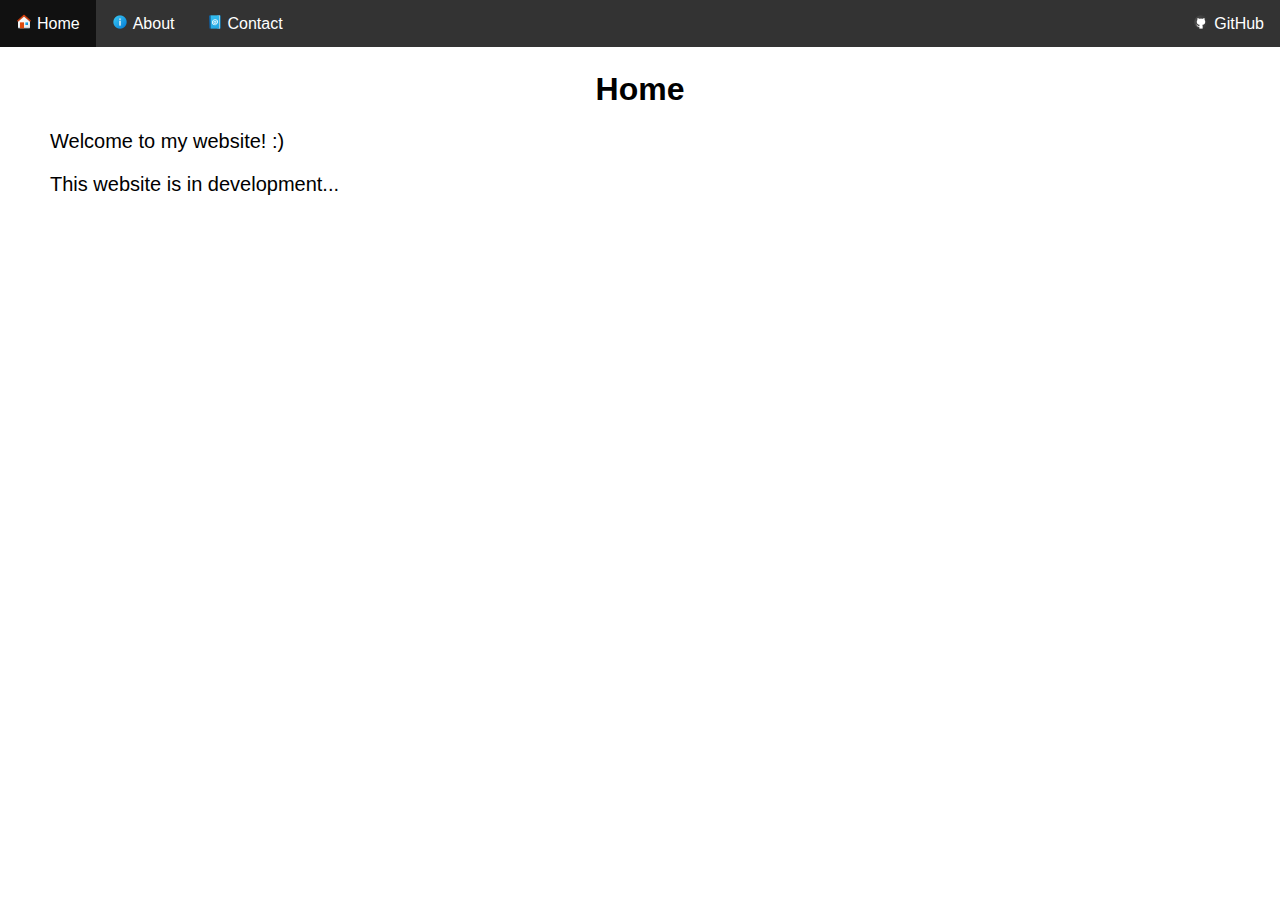
<file: en-US/index.html>
<!DOCTYPE html>
<html lang="en-US">
    <head>
        <meta charset="UTF-8">
        <meta http-equiv="Content-type" content="text/html; charset=UTF-8" />
        <meta name="viewport" content="width=device-width, initial-scale=1" />
        <meta name="description" content="ROOT personal website." />
        <meta property="og:title" content="Home" />
        <meta property="og:description" content="ROOT personal website." />
        <meta property="og:image" content="./resources/icons/home-preview.png" />
        <meta property="og:type" content="website" />
        <meta property="og:locale" content="en_US" />
        <link rel="stylesheet" href="theme.css">
        <title>Home</title>
        <link rel="icon" href="./resources/favicons/home.ico">
    </head>

    <body>
        <nav>
            <ul>
                <li><a class="active" href="#"><img alt="" src="./resources/icons/home.png">Home</a></li>
                <li><a href="about.html"><img alt="" src="./resources/icons/about.png">About</a></li>
                <li><a href="contact.html"><img alt="" src="./resources/icons/contact.png">Contact</a></li>
                <li style="float:right"><a target="_blank" rel="noopener noreferrer" href="https://github.com/root-120/roots-website"><img alt="" src="./resources/icons/github.png">GitHub</a></li>
            </ul>
        </nav>

        <main>
            <h1>Home</h1>
            <h1><noscript>You need to enable JavaScript for this page to be able to work properly!</noscript></h1>
            <p>Welcome to my website! :)</p>
            <p>This website is in development...</p>
        </main>
    </body>

    <script>
        window.onload = function () {
            var pageTitle = document.title;
            var attentionMessage = `Come back we miss you!`;
            var blinkEvent = null;
    
            document.addEventListener('visibilitychange', function (e) {
                var isPageActive = !document.hidden;
    
                if (!isPageActive) {
                    blink();
                } else {
                    document.title = pageTitle;
                    clearInterval(blinkEvent);
                }
            });
    
            function blink() {
                blinkEvent = setInterval(function () {
                    if (document.title === attentionMessage) {
                        document.title = pageTitle;
                    } else {
                        document.title = attentionMessage;
                    }
                }, 1000);
            }
        };
    </script>
</file>
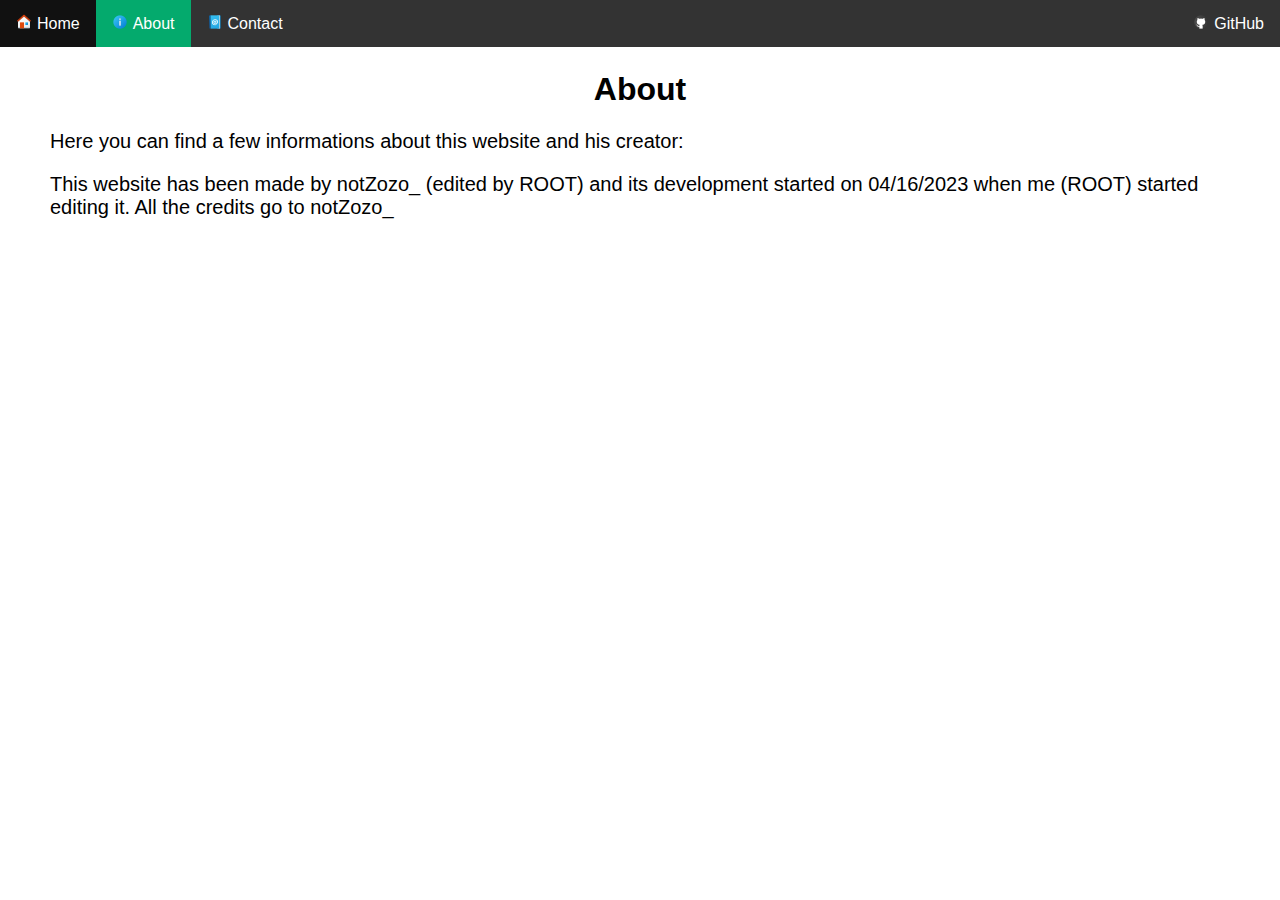
<file: en-US/about.html>
<!DOCTYPE html>
<html lang="en">
    <head>
        <meta charset="UTF-8">
        <meta http-equiv="Content-type" content="text/html; charset=UTF-8" />
        <meta name="viewport" content="width=device-width, initial-scale=1" />
        <meta name="description" content="ROOT personal website." />
        <meta property="og:title" content="About" />
        <meta property="og:description" content="ROOT personal website."/>
        <meta property="og:image" content="./resources/icons/info-preview.png" />
        <meta property="og:type" content="website" />
        <meta property="og:locale" content="en_US" />
        <link rel="stylesheet" href="theme.css">
        <title>About</title>
        <link rel="icon" href="./resources/favicons/about.ico">
    </head>

    <body>
        <nav>
            <ul>
                <li><a href="index.html"><img alt="" src="./resources/icons/home.png">Home</a></li>
                <li><a class="active" href="#"><img alt="" src="./resources/icons/about.png">About</a></li>
                <li><a href="contact.html"><img alt="" src="./resources/icons/contact.png">Contact</a></li>
                <li style="float:right"><a target="_blank" rel="noopener noreferrer" href="https://github.com/root-120/roots-website"><img alt="" src="./resources/icons/github.png">GitHub</a></li>            </ul>
        </nav>

        <main>
            <h1>About</h1>
            <p>Here you can find a few informations about this website and his creator:</p>
            <p>This website has been made by notZozo_ (edited by ROOT) and its development started on 04/16/2023 when me (ROOT) started editing it. All the credits go to notZozo_</p>
        </main>
    </body>

    <script>
        window.onload = function () {
            var pageTitle = document.title;
            var attentionMessage = `Come back we miss you!`;
            var blinkEvent = null;
    
            document.addEventListener('visibilitychange', function (e) {
                var isPageActive = !document.hidden;
    
                if (!isPageActive) {
                    blink();
                } else {
                    document.title = pageTitle;
                    clearInterval(blinkEvent);
                }
            });
    
            function blink() {
                blinkEvent = setInterval(function () {
                    if (document.title === attentionMessage) {
                        document.title = pageTitle;
                    } else {
                        document.title = attentionMessage;
                    }
                }, 1000);
            }
        };
    </script>
</file>
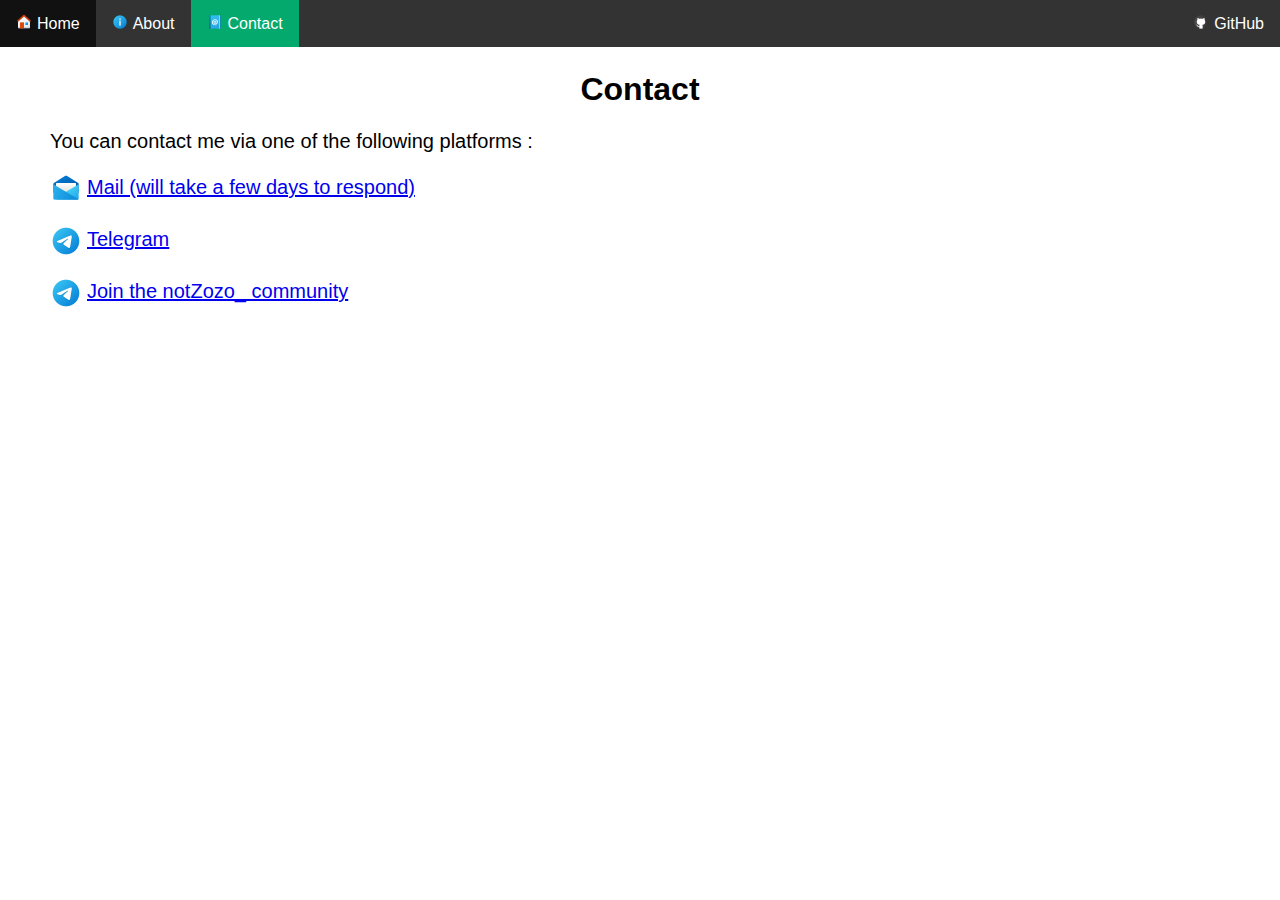
<file: en-US/contact.html>
<!DOCTYPE html>
<html lang="fr">
    <head>
        <meta charset="UTF-8">
        <meta http-equiv="Content-type" content="text/html; charset=UTF-8" />
        <meta name="viewport" content="width=device-width, initial-scale=1" />
        <meta name="description" content="ROOT personal website." />
        <meta property="og:title" content="Contact" />
        <meta property="og:description" content="ROOT personal website." />
        <meta property="og:image" content="https://notzozo.fr/resources/icons/contact-preview.png" />
        <meta property="og:type" content="website" />
        <meta property="og:locale" content="en_US" />
        <link rel="stylesheet" href="theme.css">
        <title>Contact</title>
        <link rel="icon" href="./resources/favicons/contact.ico">
    </head>

    <body>
        <nav>
            <ul>
                <li><a href="index.html"><img alt="" src="./resources/icons/home.png">Home</a></li>
                <li><a href="about.html"><img alt="" src="./resources/icons/about.png">About</a></li>
                <li><a class="active" href="#"><img alt="" src="./resources/icons/contact.png">Contact</a></li>
                <li style="float:right"><a target="_blank" rel="noopener noreferrer" href="https://github.com/root-120/roots-website"><img alt="" src="./resources/icons/github.png">GitHub</a></li>
        </nav>

        <main>
            <h1>Contact</h1>
            <p>You can contact me via one of the following platforms :</p>
            <p><a target="_blank" rel="noopener noreferrer" href="mailto:notharry11@outlook.com"><img alt="" src="./resources/icons/mail.png">Mail (will take a few days to respond)</a></p>
            <p><a target="_blank" rel="noopener noreferrer" href="https://t.me/@root_120"><img alt="" src="./resources/icons/telegram.png">Telegram</a></p>
            <p><a target="_blank" rel="noopener noreferrer" href="https://t.me/notzozocommunity"><img alt="" src="./resources/icons/telegram.png">Join the notZozo_ community</a></p>
        </main>
    </body>

    <script>
        window.onload = function () {
            var pageTitle = document.title;
            var attentionMessage = `Come back we miss you!`;
            var blinkEvent = null;
    
            document.addEventListener('visibilitychange', function (e) {
                var isPageActive = !document.hidden;
    
                if (!isPageActive) {
                    blink();
                } else {
                    document.title = pageTitle;
                    clearInterval(blinkEvent);
                }
            });
    
            function blink() {
                blinkEvent = setInterval(function () {
                    if (document.title === attentionMessage) {
                        document.title = pageTitle;
                    } else {
                        document.title = attentionMessage;
                    }
                }, 1000);
            }
        };
    </script>
</file>
<file: en-US/theme.css>
body {
    background-color: white;
    margin: 0;
    padding: 0;
}

main {
    margin: 25px;
    padding: 25px;
}

main img {
    vertical-align: middle;
    margin-right: 5px;
}

h1 {
    color: black;
    text-align: center;
    font-family: 'Segoe UI', Tahoma, Geneva, Verdana, sans-serif;
}

ul {
    list-style-type: none;
    margin: 0;
    padding: 0;
    overflow: hidden;
    background-color: #333;
    position: fixed;
    top: 0;
    width: 100%;
}

ul img {
    vertical-align: -8%;
    margin-right: 5px;
}

li {
    font-family: 'Segoe UI', Tahoma, Geneva, Verdana, sans-serif;
    float: left;
}

li a {
    display: block;
    color: white;
    text-align: center;
    padding: 14px 16px;
    text-decoration: none;
}


/* Change the link color to #111 (black) on hover */
li a:hover {
    background-color: #111;
}

.active {
    background-color: #04AA6D;
}

p {
    font-family: 'Segoe UI', Tahoma, Geneva, Verdana, sans-serif;
    font-size: 20px;
}
</file>
